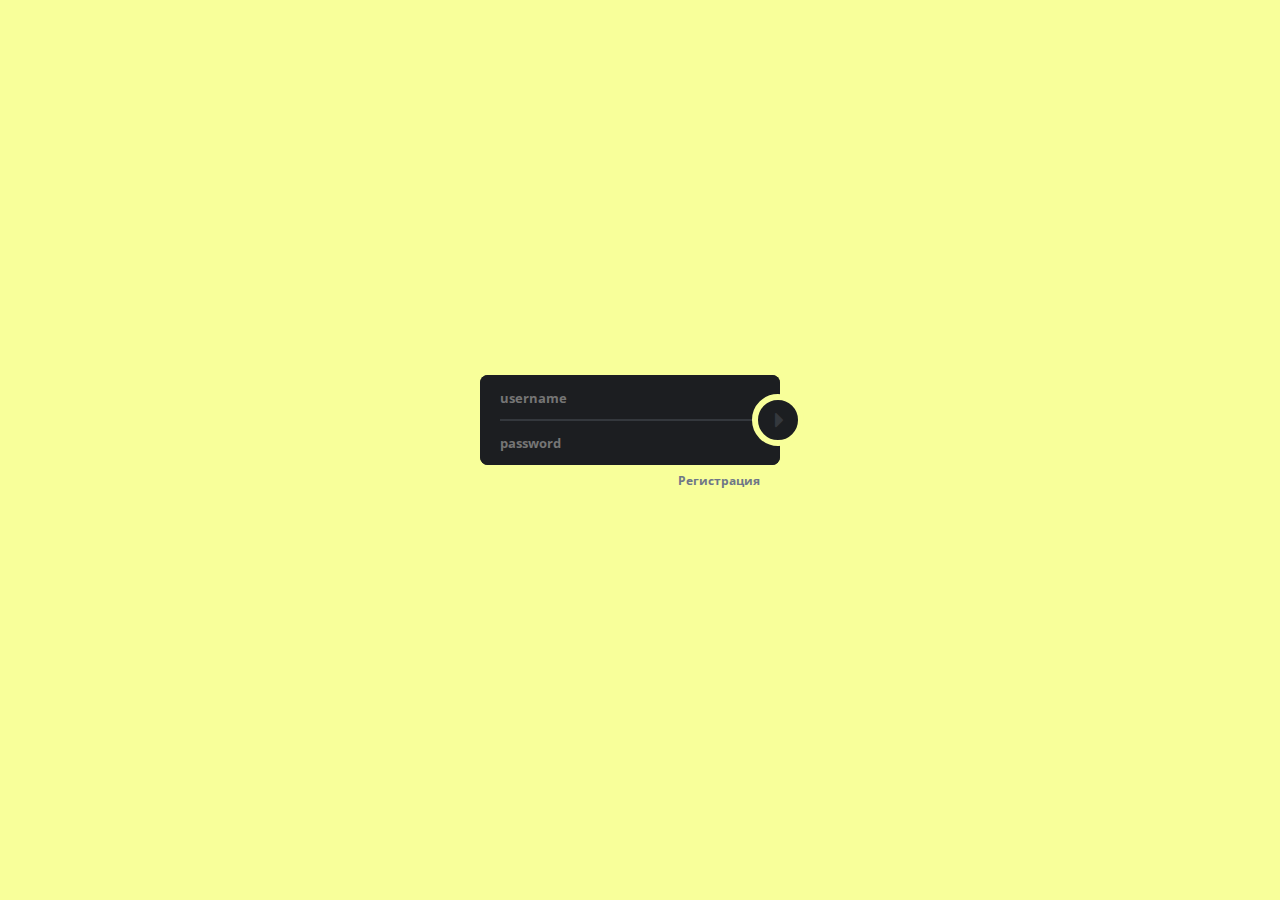
<file: index.html>
<!doctype html>
<html>
<head>
    <meta charset="UTF-8">
    <meta name="viewport"
          content="width=dvice-width,index user-scalable=no, initial-scale=1.0, maximum-scale=1.0, minimum-scale=1.0">
    <meta http-equiv="X-UA-Compatible" content="ie=edge">
    <title>Document</title>
    <link rel="stylesheet" href="css/index.css">
    <link rel="stylesheet" href="css/style.css">
</head>
<body>

<div id="wrapper">
    <div id="myAut">
        <form id="signinFormId" autocomplete="off">
            <input type="text" id="loginsigninId" name="login" placeholder="username"/>
            <input type="password" id="passwordigninId" name="password" placeholder="password"/>
            <button name="inputAut" type="submit" id="buttonSubmitSigninFormID">&#xf0da;</button>
            <p class="register"><a class="openRegForm" href="#">Регистрация</a></p>
        </form>
    </div>

    <div id="myReg">
        <form id="regFormId" autocomplete="off">
            <input name="login" id="loginregId" type="text" placeholder="username">
            <input name="email" id="emailregId" type="text" placeholder="email">
            <input name="password" type="password" id="passwordregId" placeholder="password">
            <input name="password2" type="password" id="confirm_passwordregId" placeholder="confirm password">
            <button name="input_reg" type="submit" id="buttonSubmitregFormId">&#xf0da;</button>
            <p class="auth"><a class="openAuthForm" href="#">Войти</a></p>
        </form>
    </div>
    <p id="errorId"></p>
</div>


</div>

    <script src="js/jquery.min.js"></script>
    <script src="js/index.js"></script>
    <script src="js/ajax.js"></script>
    <script src="js/checkLoginUser.js"></script>

</body>
</html>
</file>
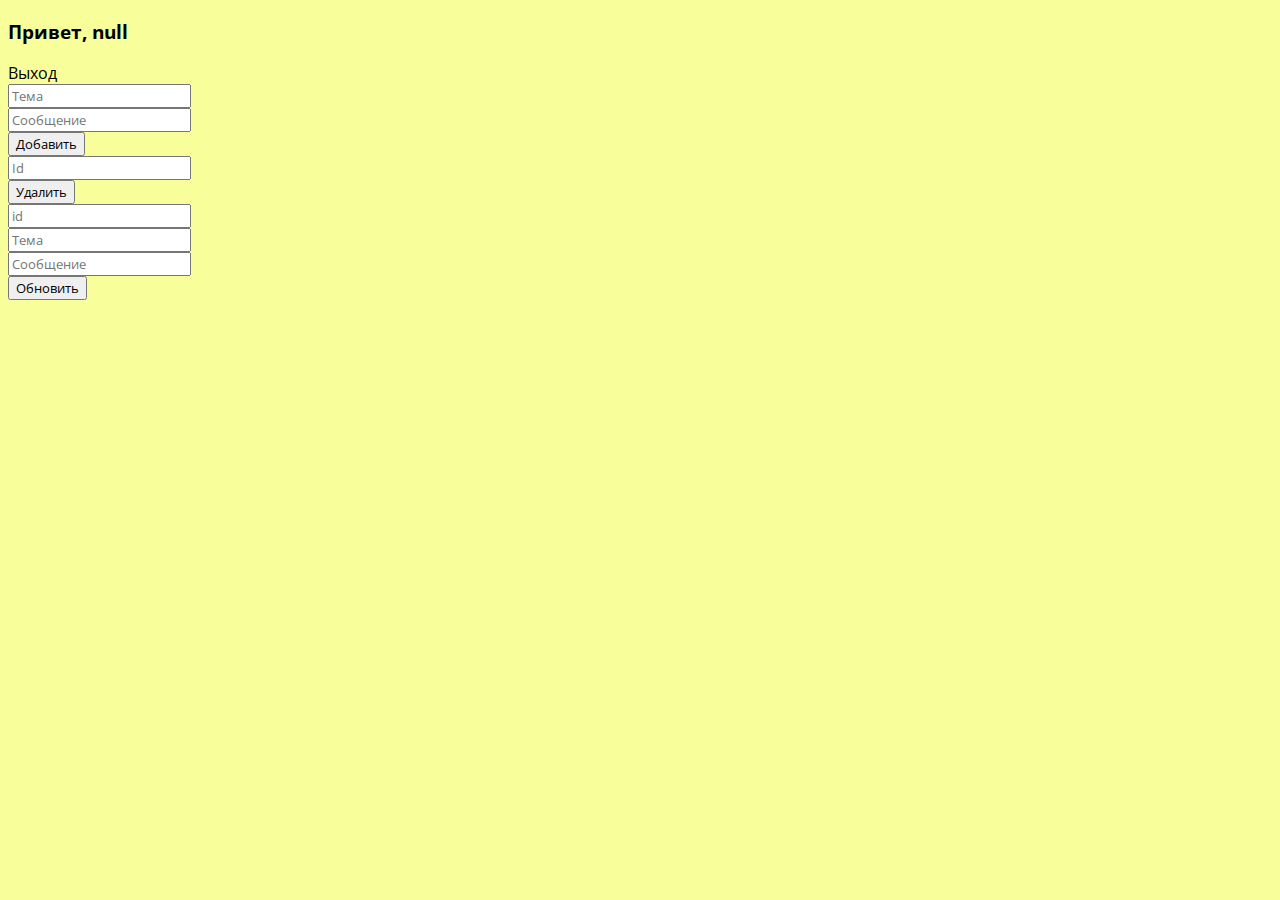
<file: notes.html>
<?php
session_start();
?>
<!doctype html>
<html lang="en">
<head>
    <meta charset="UTF-8">
    <meta name="viewport"
          content="width=device-width, user-scalable=no, initial-scale=1.0, maximum-scale=1.0, minimum-scale=1.0">
    <meta http-equiv="X-UA-Compatible" content="ie=edge">
    <title>Document</title>
    <link rel="stylesheet" href="css/style.css">
</head>
<body>
<div id="myName">
    <h3 id="helloMyaName">

        <script>
            function get_cookie ( cookie_name )
            {
                var results = document.cookie.match ( '(^|;) ?' + cookie_name + '=([^;]*)(;|$)' );

                if ( results )
                    return ( unescape ( results[2] ) );
                else
                    return null;
            }
            document.getElementById("helloMyaName").innerHTML ="Привет, " + get_cookie("login");
        </script>
    </h3>
<div id="exit"> Выход</div>
</div>

<div id="myForms">
<form id="addNote" autocomplete="off">
    <input type="text" id="themeIdNote" name="themeNameNote" placeholder="Тема"/><br>
    <input type="text" id="messageIdNote" name="messageNameNote" placeholder="Сообщение"/><br>
    <button name="addNotesButtonName" type="submit" id="buttonSubmitAddNotesID">Добавить</button>
</form>
    <form id="deleteNote" autocomplete="off">
        <input type="text" id="IdIdNote" name="IdNameNote" placeholder="Id"/><br>
        <button name="deleteNotesButtonName" type="submit" id="buttonSubmitDeleteNotesID">Удалить</button>
    </form>

    <form id="updateNote" autocomplete="off">
        <input type="text" id="IdIdNoteUpdate" name="idNameNote" placeholder="id"/><br>
        <input type="text" id="themeIdNoteUpdate" name="themeNameNote" placeholder="Тема"/><br>
        <input type="text" id="messageIdNoteUpdate" name="messageNameNote" placeholder="Сообщение"/><br>
        <button name="updateNotesButtonName" type="submit" id="buttonSubmitUpdateNotesID">Обновить</button>
    </form>
</div>
<div class="beloremepsum">
    <!-- <div class="kaluteraturesom">
         <h3 class="nagetap-kopulas">Зеленая карточка</h3>
         <p class="dinapiecd-esadsica">Здесь можете кратко описать, на что можно перейти по ссылке.</p>
         <button class="pulabelie-detumpod">ПОДРОБНЕЕ</button>
     </div>-->
</div>
<script src="js/jquery.min.js"></script>
<script src="js/getAllNotes.js"></script>

<script src="js/note/addNote.js"></script>
<script src="js/note/deleteNote.js"></script>
<script src="js/note/updateNote.js"></script>
</body>
</html>
</file>
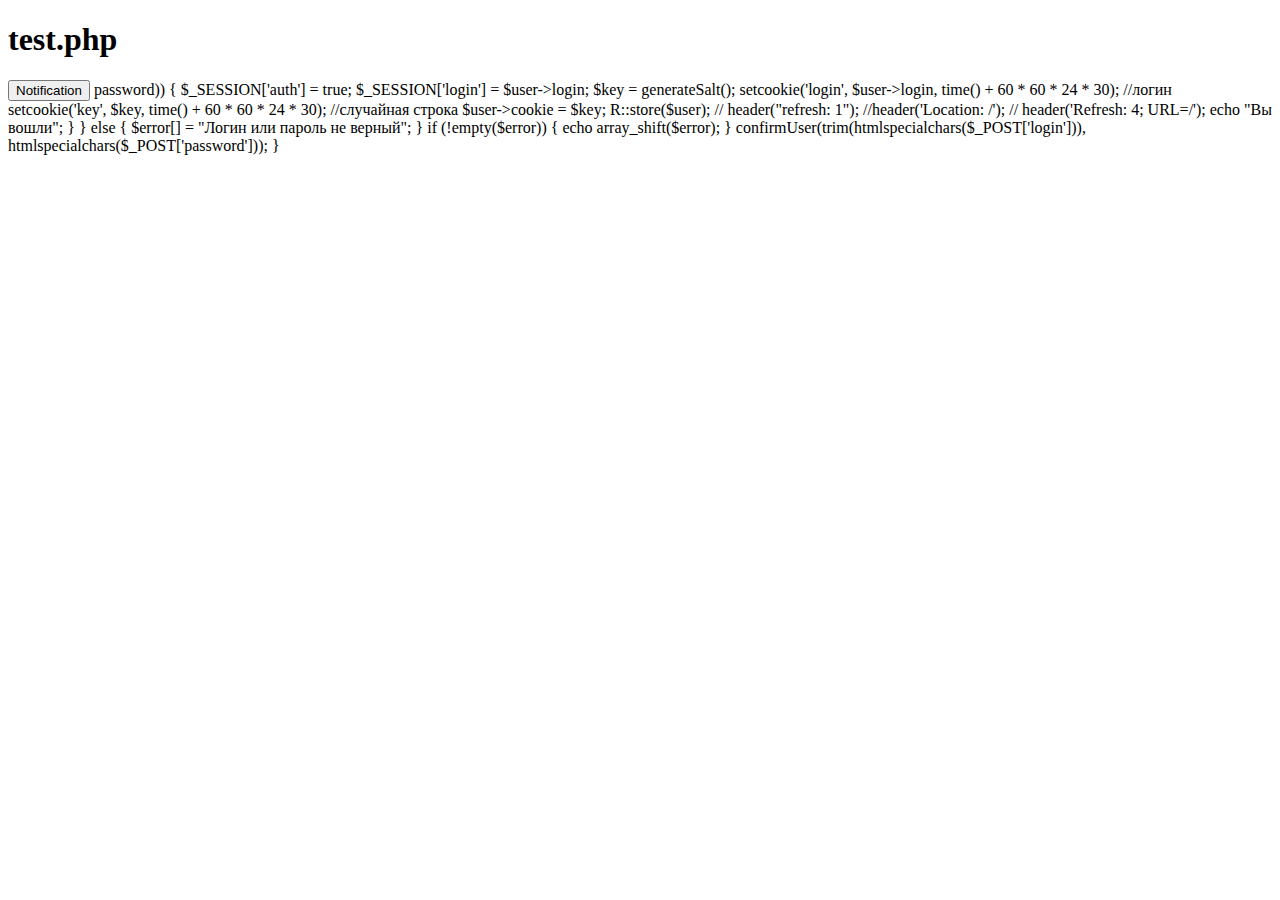
<file: test.html>
<!doctype html>
<html lang="en">
<head>
    <meta charset="UTF-8">
    <meta name="viewport"
          content="width=device-width, user-scalable=no, initial-scale=1.0, maximum-scale=1.0, minimum-scale=1.0">
    <meta http-equiv="X-UA-Compatible" content="ie=edge">
    <title>Document</title>
</head>
<body>
<h1>test.php</h1>
<script>
    function notifyMe () {
        var notification = new Notification ("Все еще работаешь?", {
            tag : "ache-mail",
            body : "Пора сделать паузу и отдохнуть"
           // icon : "https://itproger.com/img/notify.png"
        });
    }

    function notifSet () {
        if (!("Notification" in window))
            alert ("Ваш браузер не поддерживает уведомления.");
        else if (Notification.permission === "granted")
            setTimeout(notifyMe, 3000);
        else if (Notification.permission !== "denied") {
            Notification.requestPermission (function (permission) {
                if (!('permission' in Notification))
                    Notification.permission = permission;
                if (permission === "granted")
                    setTimeout(notifyMe, 3000);
            });
        }
    }
</script>
<input type="button" onclick="notifSet()" value="Notification">

</body>
</html>


<?php
require_once "../bd.php";

require_once "../libs/genSalt.php";

$login = trim(htmlspecialchars($_POST['login']));
$password = htmlspecialchars($_POST['password']);

if (isset($login) && isset($password)) {


    $error = array();
    $user = R::findOne('users', 'login = ?', array($login));
    if ($user) {
        if (password_verify($password, $user->password)) {
$_SESSION['auth'] = true;
$_SESSION['login'] = $user->login;
$key = generateSalt();

setcookie('login', $user->login, time() + 60 * 60 * 24 * 30); //логин
setcookie('key', $key, time() + 60 * 60 * 24 * 30); //случайная строка
$user->cookie = $key;
R::store($user);
//  header("refresh: 1");
//header('Location: /');
// header('Refresh: 4; URL=/');
echo "Вы вошли";
}
} else {
$error[] = "Логин или пароль не верный";
}

if (!empty($error)) {
echo array_shift($error);
}


confirmUser(trim(htmlspecialchars($_POST['login'])), htmlspecialchars($_POST['password']));

}
</file>
<file: css/index.css>
a{
    text-decoration: none;
}
#register:hover {
    cursor: pointer;
    color: darkmagenta;
}
#authorization:hover  {
    cursor: pointer;
    color: darkmagenta;
}

#myReg{
    display: none;
}
</file>
<file: css/style.css>
@import url(https://fonts.googleapis.com/css?family=Open+Sans:400,700);
@import url('https://cdnjs.cloudflare.com/ajax/libs/font-awesome/4.2.0/css/font-awesome.min.css');

*{
	font-family: 'Open Sans', 'sans-serif', 'FontAwesome';
}
body{
	background: rgb(248, 255, 154);
}
h1{
	color: rgb(255, 255, 255);
	margin: 20px auto 0;
	width: 200px;
	text-align: center;
}
#wrapper{
	position: absolute;
	width: 320px;
	left: 50%;
	margin-left: -160px;
	top: 50%;
	margin-top: -75px;
}

/* === Sign in Form === */
#signinFormId{
	height: 90px;
	width: 300px;
	border-radius: 8px;
	position: relative;
}
#regFormId{
	height: 180px;
	width: 300px;
	border-radius: 8px;
	position: relative;
}
#signinFormId::before , #regFormId::before {
	display: block;
	position: relative;
	height: 2px;
	background: rgb(52, 56, 61);
	content: '';
	top: 44px;
	margin-left: 20px;
	z-index: 1;
}
#signinFormId input:first-of-type , #regFormId input:first-of-type {
	border-top-right-radius: 8px;
	border-top-left-radius: 8px;
}
#signinFormId input:last-of-type ,#regFormId input:last-of-type {
	border-bottom-right-radius: 8px;
	border-bottom-left-radius: 8px;
}
#signinFormId  input[type="text"], #signinFormId  input[type="password"], #signinFormId button[type="submit"],
#regFormId  input[type="text"], #regFormId  input[type="password"], #regFormId button[type="submit"]
{
	background: rgb(28, 30, 33);
	box-shadow: inset -100px -100px 0 rgb(28, 30, 33); /*Prevent yellow autofill color*/
	color: rgb(255, 255,255);
}
#signinFormId  input[type="text"], #signinFormId  input[type="password"],
#regFormId  input[type="text"], #regFormId  input[type="password"]
{
	position: relative;
	display: block;
	width: 280px;
	height: 45px;
	border: 0;
	outline: 0;
	top: -2px;
	padding: 0 0 0 20px;
	font-weight: 700;
}
#signinFormId  input[type="text"]:focus, #signinFormId  input[type="password"]:focus,
#regFormId  input[type="text"]:focus, #regFormId  input[type="password"]:focus
{
	color: rgb(255, 255, 255);
}
#signinFormId button[type="submit"],#regFormId button[type="submit"]{
	display: block;
	position: absolute;
	width: 52px;
	height: 52px;
	color: rgb(52, 56, 61);
	border-radius: 50px;
	outline: 0;
	z-index: 2;
	top: 19px;
	right: -24px;
	border: 6px solid rgb(248, 255, 154);
	font-size: 25px;
	text-indent: 0px;
	padding-left: 9px;
	padding-bottom: 3px;
	text-align: center;
}
#signinFormId button[type="submit"]:hover,#regFormId button[type="submit"]:hover{
	color: rgb(0, 126, 165);
	text-shadow: 0 0 10px rgb(0, 126, 165);
	cursor: pointer;
}
#signinFormId p ,#regFormId p {
	color: rgb(79, 85, 97);
	padding: 0 20px;
	font-weight: 700;
	font-size: 12px;
	margin: 5px 0 0 0;
}
#signinFormId p > a,#regFormId p > a{
	color: rgb(111, 119, 135);
	text-decoration: none;
}
#signinFormId p > a:hover,#regFormId p > a:hover{
	border-bottom: 1px solid;
}

.register, .auth{
	text-align: right;
}
/*
.auth{
	text-align: right;
}*/



.beloremepsum{
	display: flex;
	justify-content: center;
	flex-wrap: wrap;
}

.kaluteraturesom {
	max-width: 315px;
	min-height: 247px;
	background: #1c8e64;
	padding: 15px;
	box-sizing: border-box;
	color: #fffefe;
	margin: 15px;
	border-radius: 5px;
	box-shadow: 0px 0px 12px 3px rgba(103, 99, 99, 0.7);
	text-shadow: 0 1px 0 #615d5d;
	border: 2px solid rgb(245, 237, 237);
}

.kaluteraturesom:nth-child(2){
	background: #224f9c;
}
.kaluteraturesom:last-child{
	background: #421e84;
}

.nagetap-kopulas {
	margin-top: 0;
	font-size: 17px;
	font-weight: 700;
	text-shadow: 0 1px 0 #211d1d;
}

.dinapiecd-esadsica{
	font-size: 15px;
	letter-spacing: 0.3px;
	line-height: 1.4;
}
.pulabelie-detumpod{
	all: unset;
	display: block;
	margin-left: auto;
	border: 2.3px solid #f7f0f0;
	padding: 10px 15px;
	border-radius: 25px;
	font-size: 12px;
	font-weight: 700;
	transition: all 0.5s;
	cursor: pointer;
	letter-spacing: 1.2px;
}
.pulabelie-detumpod:hover{
	color:#0a9a65;
	background: #f3f7f5;
}
.kaluteraturesom:nth-child(2) .pulabelie-detumpod:hover{
	color:#3266bf;
	background: #f8fdfa;
}
.kaluteraturesom:last-child .pulabelie-detumpod:hover {
	color: #5b2ead;
	background: #f3f7f5;
}
</file>
